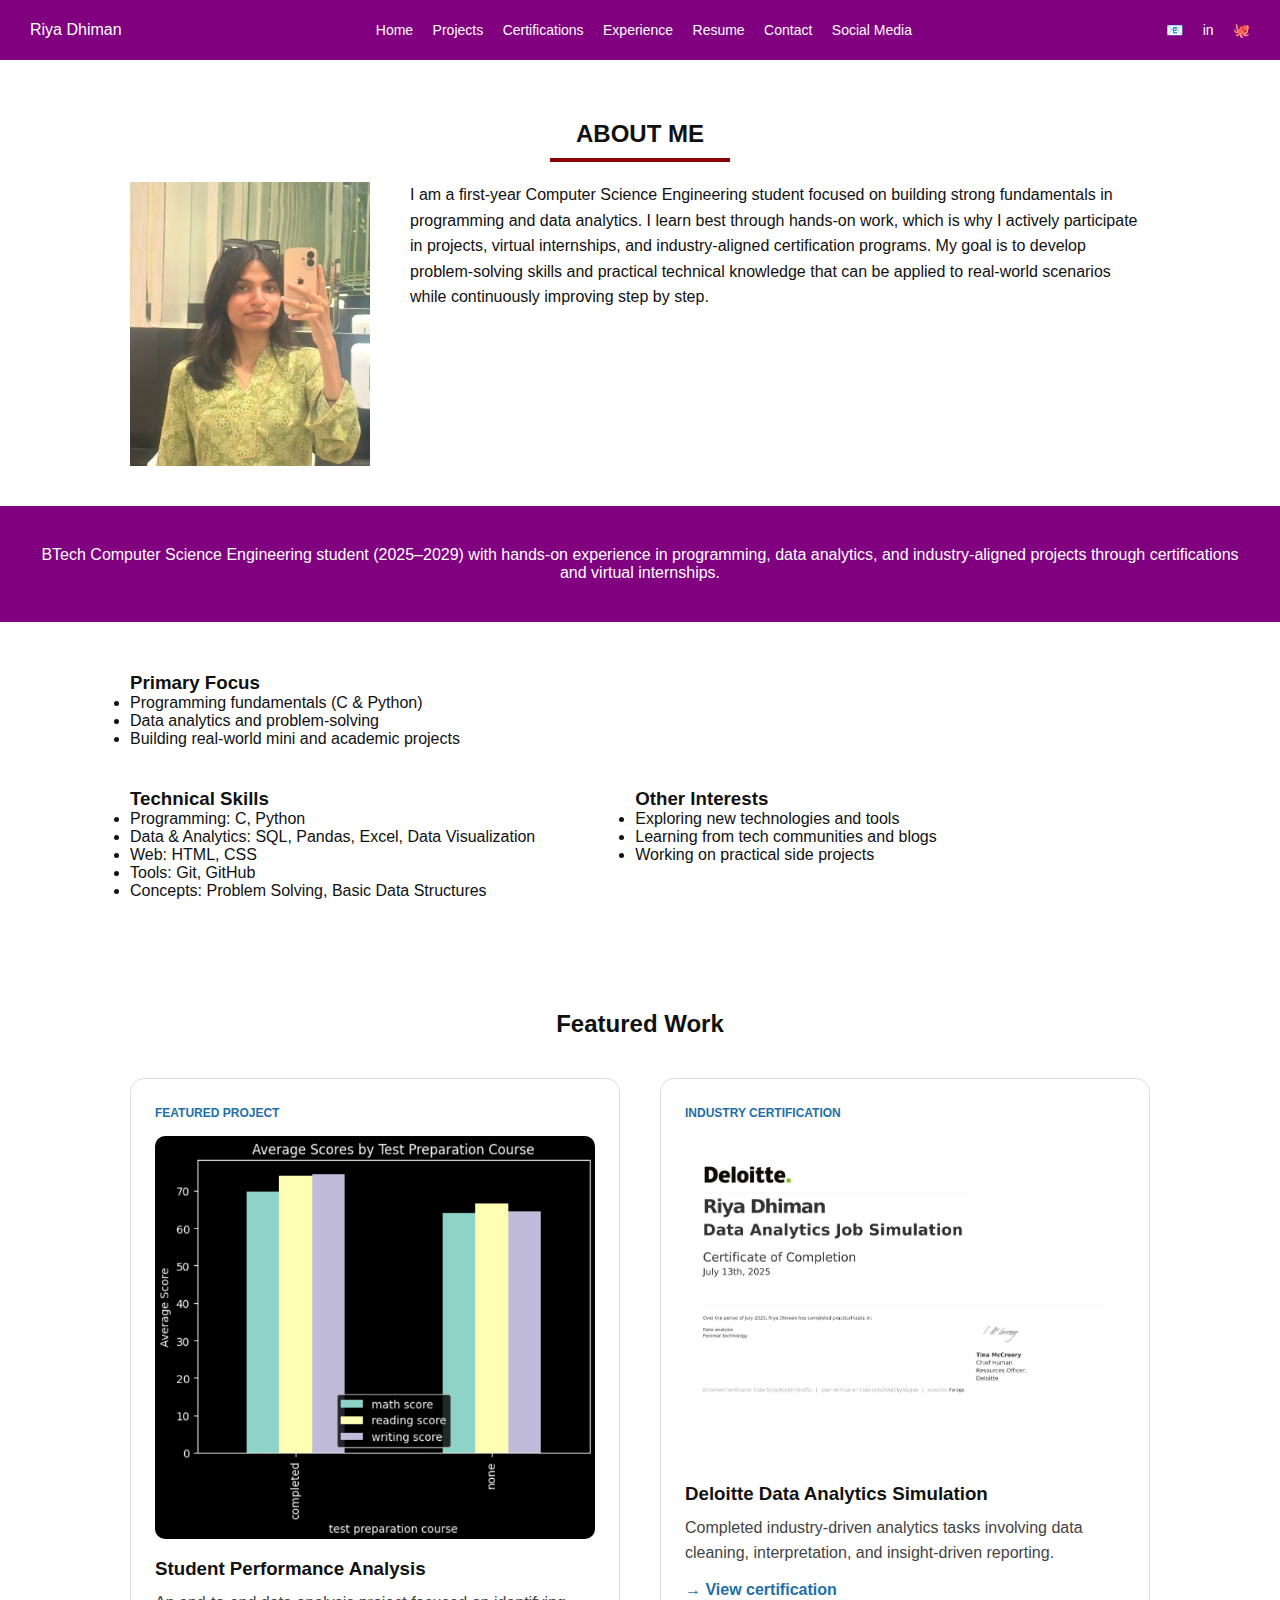
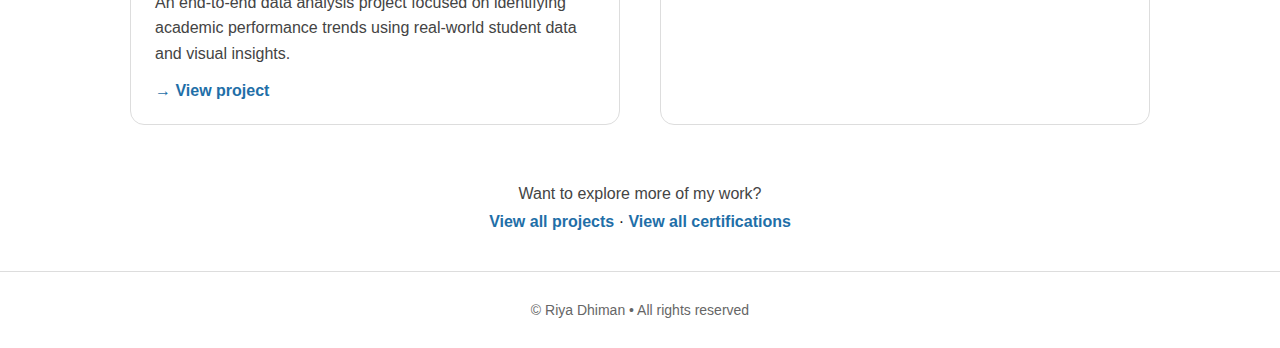
<file: index.html>
<!DOCTYPE html>
<html lang="en">
<head>
  <meta charset="UTF-8">
  <title>Riya Dhiman | Portfolio</title>
  <link rel="stylesheet" href="style.css">
</head>
<body>

<!-- HEADER -->
<header class="top-bar">
  <div class="name">Riya Dhiman</div>

  <nav class="nav-links">
    <a href="index.html">Home</a>
    <a href="projects.html">Projects</a>
    <a href="certifications.html">Certifications</a>
    <a href="experience.html">Experience</a>
    <a href="resume.html">Resume</a>
    <a href="contact.html">Contact</a>
    <a href="social.html">Social Media</a>
  </nav>

  <div class="icons">
    <a href="https://mail.google.com/mail/?view=cm&to=riyasdhiman25@gmail.com" target="_blank">📧</a>

    <a href="https://www.linkedin.com/in/riya-dhiman01?utm_source=share&utm_campaign=share_via&utm_content=profile&utm_medium=ios_app" target="_blank">in</a>
    <a href="https://github.com/Riya0425" target="_blank">🐙</a>
  </div>
</header>

<!-- MAIN CONTENT -->
<main style="padding-top:90px;">

  <!-- ABOUT ME -->
  <section class="about-section">
    <h2>ABOUT ME</h2>
    <div class="line"></div>

    <div class="about-content">
      <img src="images/WhatsApp Image 2026-01-28 at 8.39.00 PM.jpeg" alt="Profile Photo">

      <div class="about-text">
        <p>
          I am a first-year Computer Science Engineering student focused on building strong fundamentals in programming and data analytics. I learn best through hands-on work, which is why I actively participate in projects, virtual internships, and industry-aligned certification programs. My goal is to develop problem-solving skills and practical technical knowledge that can be applied to real-world scenarios while continuously improving step by step.
        </p>

      </div>
    </div>
  </section>

  <!-- BLUE BOX -->
  <section class="blue-box">
    <p>
      BTech Computer Science Engineering student (2025–2029) with hands-on experience in programming, data analytics, and industry-aligned projects through certifications and virtual internships.
    </p>
  </section>

  <!-- INTERESTS / SKILLS -->
  <section class="interest-section">

    <div class="interest-full">
      <h3>Primary Focus</h3>
      <ul>
        <li>Programming fundamentals (C & Python)</li>
        <li>Data analytics and problem-solving</li>
        <li>Building real-world mini and academic projects</li>
      </ul>
    </div>

    <div class="interest-two">
      <div class="interest-column">
        <h3>Technical Skills</h3>
        <ul>
          <li>Programming: C, Python</li>
          <li>Data & Analytics: SQL, Pandas, Excel, Data Visualization</li>
          <li>Web: HTML, CSS</li>
          <li>Tools: Git, GitHub</li>
          <li>Concepts: Problem Solving, Basic Data Structures</li>
        </ul>
      </div>

      <div class="interest-column">
        <h3>Other Interests</h3>
        <ul>
          <li>Exploring new technologies and tools</li>
          <li>Learning from tech communities and blogs</li>
          <li>Working on practical side projects</li>
        </ul>
      </div>
    </div>

  </section>

<!-- ===== FEATURED SECTION ===== -->
<section class="featured-section">

  <h2>Featured Work</h2>

  <div class="featured-grid">

    <!-- FEATURED PROJECT -->
    <div class="featured-card">
      <span class="featured-tag">Featured Project</span>

      <img src="images/Screenshot 2026-02-02 221117.png" alt="Project Chart">


      <h3>Student Performance Analysis</h3>

      <p>
        An end-to-end data analysis project focused on identifying academic
        performance trends using real-world student data and visual insights.
      </p>

      <a href="projects.html">→ View project</a>
    </div>

    <!-- FEATURED CERTIFICATION -->
    <div class="featured-card">
      <span class="featured-tag">Industry Certification</span>

      <img src="images/WhatsApp Image 2026-02-01 at 9.01.13 PM.jpeg" alt="Deloitte Certificate">

      <h3>Deloitte Data Analytics Simulation</h3>

      <p>
        Completed industry-driven analytics tasks involving data cleaning,
        interpretation, and insight-driven reporting.
      </p>

      <a href="certifications.html">→ View certification</a>
    </div>

  </div>

</section>

<!-- ===== SUBTLE CTA ===== -->
<section class="home-cta">
  <p>Want to explore more of my work?</p>
  <a href="projects.html">View all projects</a> ·
  <a href="certifications.html">View all certifications</a>
</section>


</main>

<!-- FOOTER -->
<footer class="footer">
  © Riya Dhiman • All rights reserved
</footer>

</body>
</html>
</file>
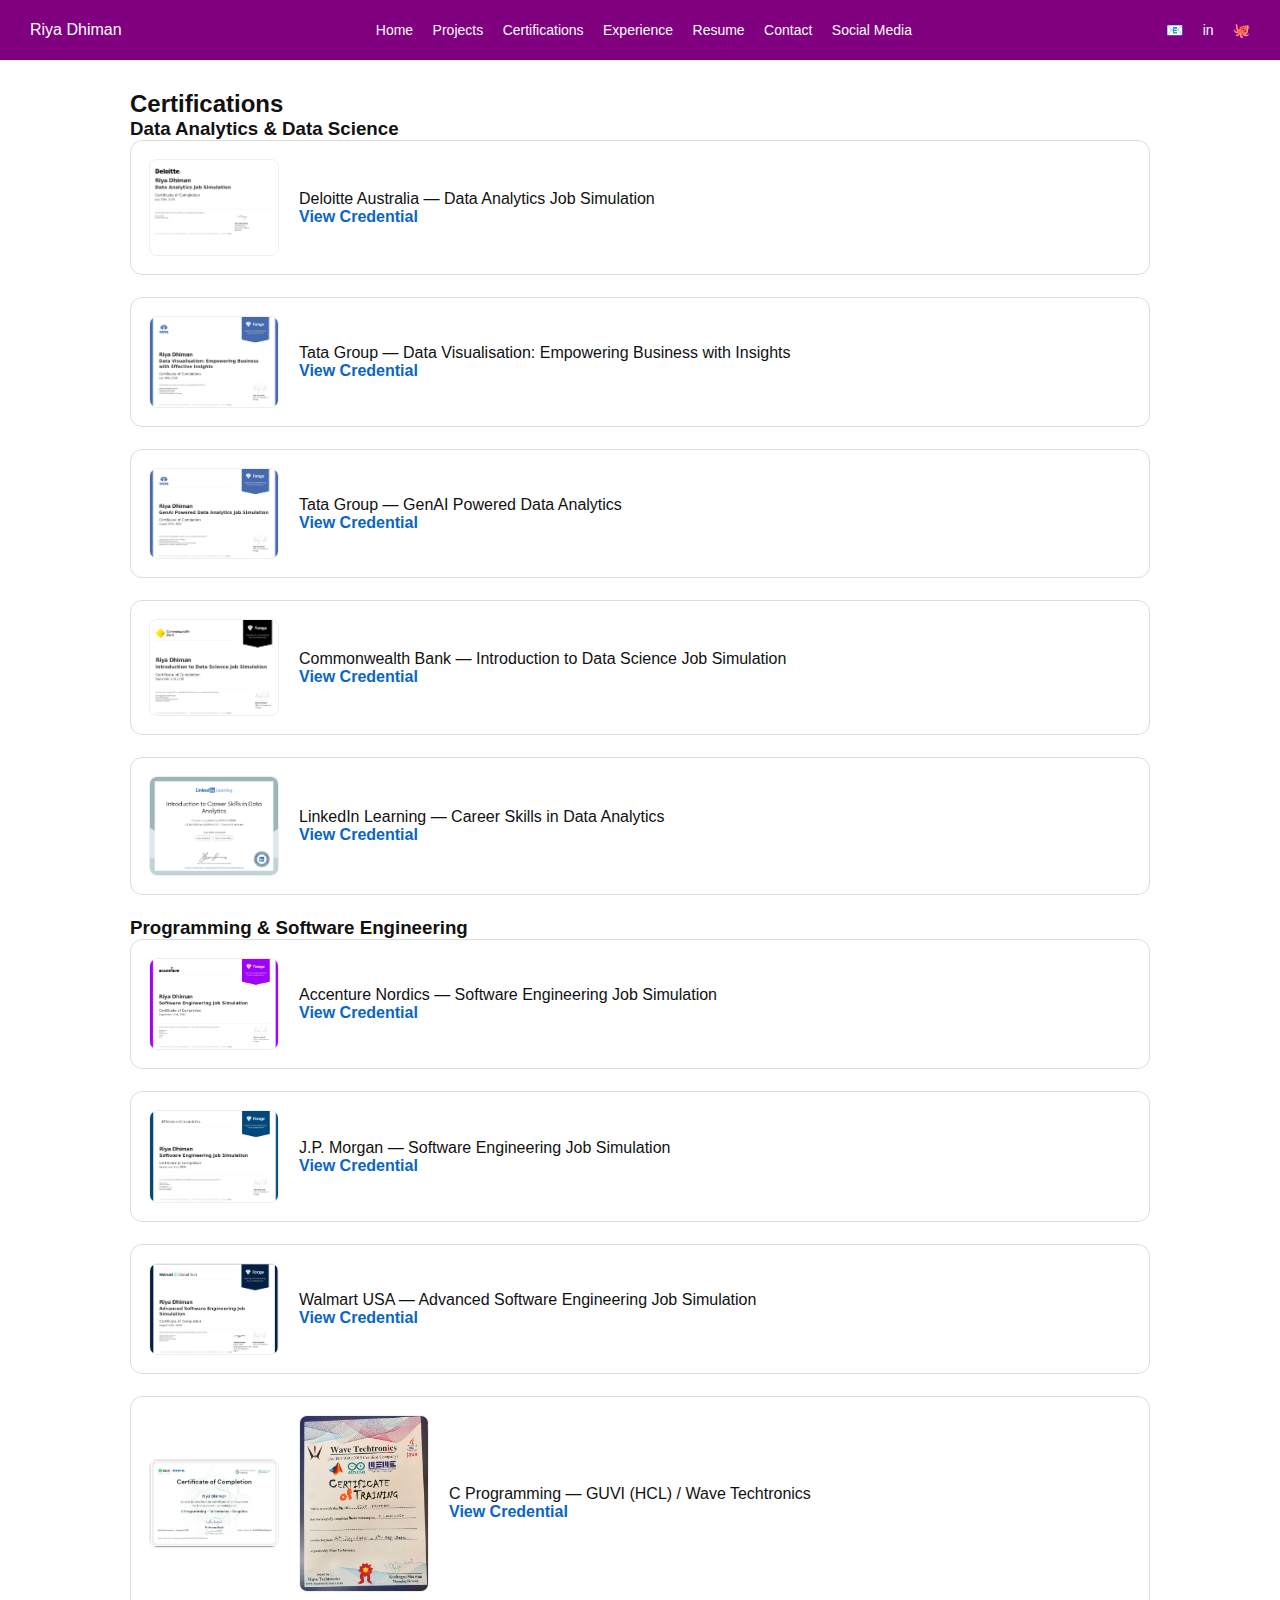
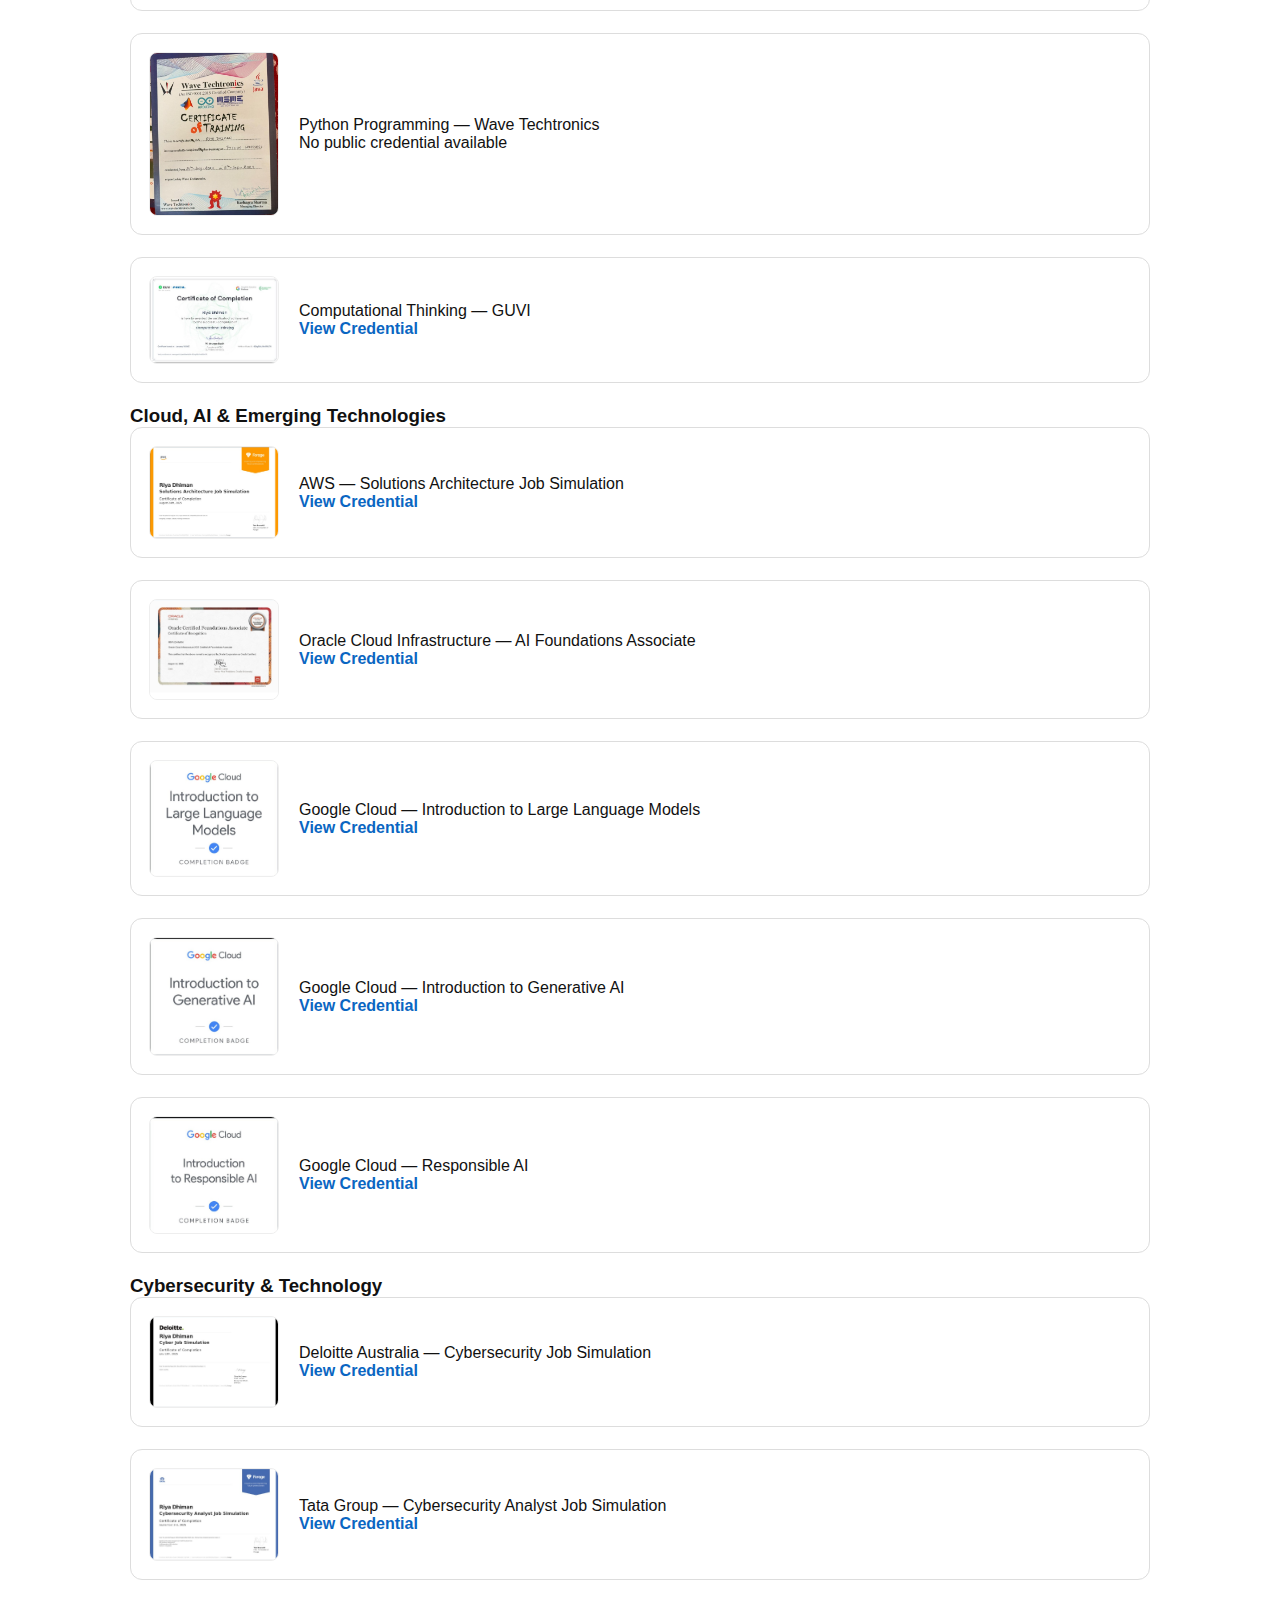
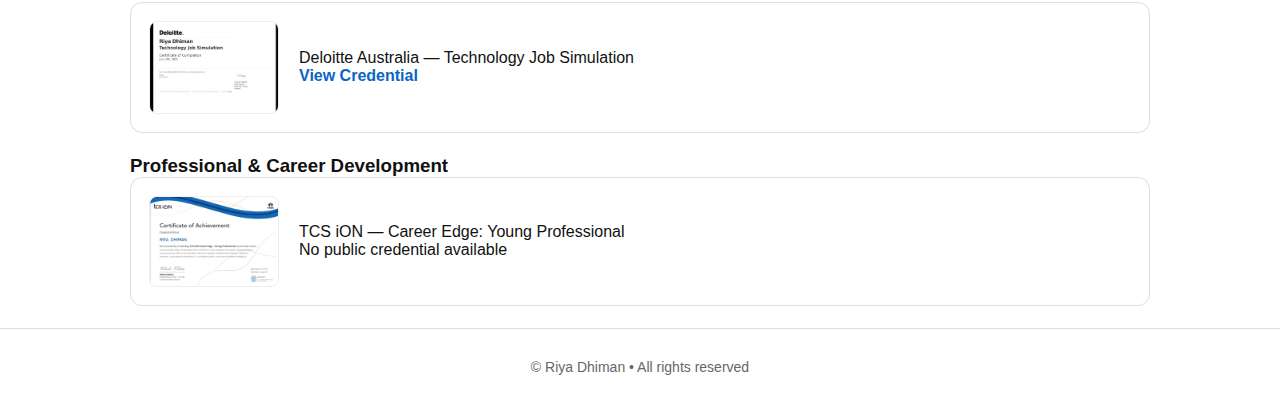
<file: certifications.html>
<!DOCTYPE html>
<html lang="en">
<head>
  <meta charset="UTF-8">
  <title>Page | Riya Dhiman </title>
  <link rel="stylesheet" href="style.css">
</head>
<body>

<header class="top-bar">
  <div class="name">Riya Dhiman</div>

  <nav class="nav-links">
    <a href="index.html">Home</a>
    <a href="projects.html">Projects</a>
    <a href="certifications.html">Certifications</a>
    <a href="experience.html">Experience</a>
    <a href="resume.html">Resume</a>
    <a href="contact.html">Contact</a>
    <a href="social.html">Social Media</a>
  </nav>

  <div class="icons">
    <a href="mailto:youremail@gmail.com">📧</a>
    <a href="https://www.linkedin.com/in/yourid" target="_blank">in</a>
    <a href="https://github.com/yourid" target="_blank">🐙</a>
  </div>
</header>

<main style="padding-top:90px; max-width:1100px; margin:auto; padding-left:40px; padding-right:40px;">
  <h2>Certifications</h2>

<h3>Data Analytics & Data Science</h3>

<div class="cert-card">
  <img src="images/WhatsApp Image 2026-02-01 at 9.01.13 PM.jpeg" alt="Deloitte Data Analytics">
  <div>
    <p>Deloitte Australia — Data Analytics Job Simulation</p>
    <a href="https://forage-uploads-prod.s3.amazonaws.com/completion-certificates/9PBTqmSxAf6zZTseP/io9DzWKe3PTsiS6GG_9PBTqmSxAf6zZTseP_ig4v2KApGbySQaJee_1752410787142_completion_certificate.pdf" target="_blank">
      View Credential
    </a>
  </div>
</div>

<div class="cert-card">
  <img src="images/WhatsApp Image 2026-02-01 at 9.07.56 PM.jpeg" alt="Tata Data Visualisation">
  <div>
    <p>Tata Group — Data Visualisation: Empowering Business with Insights</p>
    <a href="https://forage-uploads-prod.s3.amazonaws.com/completion-certificates/ifobHAoMjQs9s6bKS/MyXvBcppsW2FkNYCX_ifobHAoMjQs9s6bKS_ig4v2KApGbySQaJee_1752922873009_completion_certificate.pdf" target="_blank">
      View Credential
    </a>
  </div>
</div>

<div class="cert-card">
  <img src="images/WhatsApp Image 2026-02-01 at 9.07.56 PM (1).jpeg" alt="Tata GenAI Analytics">
  <div>
    <p>Tata Group — GenAI Powered Data Analytics</p>
    <a href="https://forage-uploads-prod.s3.amazonaws.com/completion-certificates/ifobHAoMjQs9s6bKS/gMTdCXwDdLYoXZ3wG_ifobHAoMjQs9s6bKS_ig4v2KApGbySQaJee_1756050834622_completion_certificate.pdf" target="_blank">
      View Credential
    </a>
  </div>
</div>

<div class="cert-card">
  <img src="images/WhatsApp Image 2026-02-01 at 9.07.57 PM.jpeg" alt="Commonwealth Data Science">
  <div>
    <p>Commonwealth Bank — Introduction to Data Science Job Simulation</p>
    <a href="https://forage-uploads-prod.s3.amazonaws.com/completion-certificates/2sNmYuurxgpFYawco/smwfytX3mcLboA9bf_2sNmYuurxgpFYawco_ig4v2KApGbySQaJee_1756832876551_completion_certificate.pdf" target="_blank">
      View Credential
    </a>
  </div>
</div>

<div class="cert-card">
  <img src="images/WhatsApp Image 2026-02-01 at 9.07.57 PM (1).jpeg" alt="LinkedIn Data Analytics">
  <div>
    <p>LinkedIn Learning — Career Skills in Data Analytics</p>
    <a href="https://media.licdn.com/dms/image/v2/D5622AQH_vNa2sIETug/feedshare-shrink_800/B56ZgeZXKQG4Ag-/0/1752856621960?e=1771459200&v=beta&t=FfBvnz5Gm3bw0F1KFCtgDt2zCsmyr2g_wXPVPh04Fv8" target="_blank">
      View Credential
    </a>
  </div>
</div>


<h3>Programming & Software Engineering</h3>

<div class="cert-card">
  <img src="images/WhatsApp Image 2026-02-01 at 9.15.28 PM.jpeg" alt="Accenture Software Engineering">
  <div>
    <p>Accenture Nordics — Software Engineering Job Simulation</p>
    <a href="https://forage-uploads-prod.s3.amazonaws.com/completion-certificates/xhih9yFWsf6AYfngd/HNpZwZcuYwona2d8Y_xhih9yFWsf6AYfngd_ig4v2KApGbySQaJee_1756832068982_completion_certificate.pdf" target="_blank">
      View Credential
    </a>
  </div>
</div>

<div class="cert-card">
  <img src="images/WhatsApp Image 2026-02-01 at 9.15.56 PM.jpeg" alt="JPMorgan Software Engineering">
  <div>
    <p>J.P. Morgan — Software Engineering Job Simulation</p>
    <a href="https://forage-uploads-prod.s3.amazonaws.com/completion-certificates/Sj7temL583QAYpHXD/E6McHJDKsQYh79moz_Sj7temL583QAYpHXD_ig4v2KApGbySQaJee_1756830575574_completion_certificate.pdf" target="_blank">
      View Credential
    </a>
  </div>
</div>

<div class="cert-card">
  <img src="images/WhatsApp Image 2026-02-01 at 9.16.25 PM.jpeg" alt="Walmart Software Engineering">
  <div>
    <p>Walmart USA — Advanced Software Engineering Job Simulation</p>
    <a href="https://forage-uploads-prod.s3.amazonaws.com/completion-certificates/prBZoAihniNijyD6d/oX6f9BbCL9kJDJzfg_prBZoAihniNijyD6d_ig4v2KApGbySQaJee_1756047339942_completion_certificate.pdf" target="_blank">
      View Credential
    </a>
  </div>
</div>

<div class="cert-card">
  <img src="images/WhatsApp Image 2026-02-01 at 9.19.51 PM.jpeg" alt="C Programming Certificate">
  <img src="images/WhatsApp Image 2026-02-01 at 9.17.32 PM.jpeg" alt="C Programming Certificate">
  <div>
    <p>C Programming — GUVI (HCL) / Wave Techtronics</p>
    <a href="https://www.guvi.in/certificate?id=81h7505714y6b56gm3" target="_blank">
      View Credential
    </a>

  </div>
</div>

<div class="cert-card">
  <img src="images/WhatsApp Image 2026-02-01 at 9.18.25 PM.jpeg" alt="Python Programming Certificate">
  <div>
    <p>Python Programming — Wave Techtronics</p>
    <p>No public credential available</p>
  </div>
</div>

<div class="cert-card">
  <img src="images/WhatsApp Image 2026-02-01 at 9.20.09 PM.jpeg" alt="Computational Thinking Certificate">
  <div>
    <p>Computational Thinking — GUVI</p>
    <a href="https://www.guvi.in/certificate?id=092q66SIJ5w3f10C76" target="_blank">
      View Credential
    </a>
  </div>
</div>

<h3>Cloud, AI & Emerging Technologies</h3>

<div class="cert-card">
  <img src="images/WhatsApp Image 2026-02-01 at 9.35.49 PM.jpeg" alt="AWS Solutions Architecture">
  <div>
    <p>AWS — Solutions Architecture Job Simulation</p>
    <a href="https://forage-uploads-prod.s3.amazonaws.com/completion-certificates/pmnMSL4QiQ9JCgE3W/kkE9HyeNcw6rwCRGw_pmnMSL4QiQ9JCgE3W_ig4v2KApGbySQaJee_1756043027706_completion_certificate.pdf" target="_blank">
      View Credential
    </a>
  </div>
</div>

<div class="cert-card">
  <img src="images/WhatsApp Image 2026-02-01 at 9.36.40 PM.jpeg" alt="Oracle AI Foundations">
  <div>
    <p>Oracle Cloud Infrastructure — AI Foundations Associate</p>
    <a href="https://catalog-education.oracle.com/ords/certview/sharebadge?id=5DB38CE27ABA5F1E721A0E5FCC12E2472AA876C27A3DBA8F5D6527250F86A935"
       target="_blank">
      View Credential
    </a>
  </div>
</div>

<div class="cert-card">
  <img src="images/WhatsApp Image 2026-02-01 at 9.37.24 PM.jpeg" alt="Google Large Language Models">
  <div>
    <p>Google Cloud — Introduction to Large Language Models</p>
    <a href="https://www.skills.google/public_profiles/f8f9cfb2-52d0-462c-9bfe-86493d465410/badges/16966082"
       target="_blank">
      View Credential
    </a>
  </div>
</div>

<div class="cert-card">
  <img src="images/WhatsApp Image 2026-02-01 at 9.37.49 PM.jpeg" alt="Google Generative AI">
  <div>
    <p>Google Cloud — Introduction to Generative AI</p>
    <a href="https://www.skills.google/public_profiles/f8f9cfb2-52d0-462c-9bfe-86493d465410/badges/16965489"
       target="_blank">
      View Credential
    </a>
  </div>
</div>

<div class="cert-card">
  <img src="images/WhatsApp Image 2026-02-01 at 9.38.17 PM.jpeg" alt="Google Responsible AI">
  <div>
    <p>Google Cloud — Responsible AI</p>
    <a href="https://www.skills.google/public_profiles/f8f9cfb2-52d0-462c-9bfe-86493d465410/badges/16966362"
       target="_blank">
      View Credential
    </a>
  </div>
</div>


<h3>Cybersecurity & Technology</h3>

<div class="cert-card">
  <img src="images/WhatsApp Image 2026-02-01 at 9.39.12 PM.jpeg" alt="Deloitte Cybersecurity">
  <div>
    <p>Deloitte Australia — Cybersecurity Job Simulation</p>
    <a href="https://forage-uploads-prod.s3.amazonaws.com/completion-certificates/9PBTqmSxAf6zZTseP/io9DzWKe3PTsiS6GG_9PBTqmSxAf6zZTseP_ig4v2KApGbySQaJee_1752410787142_completion_certificate.pdf"
       target="_blank">
      View Credential
    </a>
  </div>
</div>

<div class="cert-card">
  <img src="images/WhatsApp Image 2026-02-01 at 9.39.55 PM.jpeg" alt="Tata Cybersecurity Analyst">
  <div>
    <p>Tata Group — Cybersecurity Analyst Job Simulation</p>
    <a href="https://forage-uploads-prod.s3.amazonaws.com/completion-certificates/ifobHAoMjQs9s6bKS/gmf3ypEXBj2wvfQWC_ifobHAoMjQs9s6bKS_ig4v2KApGbySQaJee_1756831080830_completion_certificate.pdf"
       target="_blank">
      View Credential
    </a>
  </div>
</div>

<div class="cert-card">
  <img src="images/WhatsApp Image 2026-02-01 at 9.40.31 PM.jpeg" alt="Deloitte Technology">
  <div>
    <p>Deloitte Australia — Technology Job Simulation</p>
    <a href="https://forage-uploads-prod.s3.amazonaws.com/completion-certificates/9PBTqmSxAf6zZTseP/udmxiyHeqYQLkTPvf_9PBTqmSxAf6zZTseP_ig4v2KApGbySQaJee_1752422749042_completion_certificate.pdf"
       target="_blank">
      View Credential
    </a>
  </div>
</div>

<h3>Professional & Career Development</h3>

<div class="cert-card">
  <img src="images/WhatsApp Image 2026-02-01 at 9.41.32 PM.jpeg" alt="TCS iON Career Edge">
  <div>
    <p>TCS iON — Career Edge: Young Professional</p>
    <p>No public credential available</p>
  </div>
</div>


  
</main>

<footer class="footer">
  © Riya Dhiman • All rights reserved
</footer>

</body>
</html>
</file>
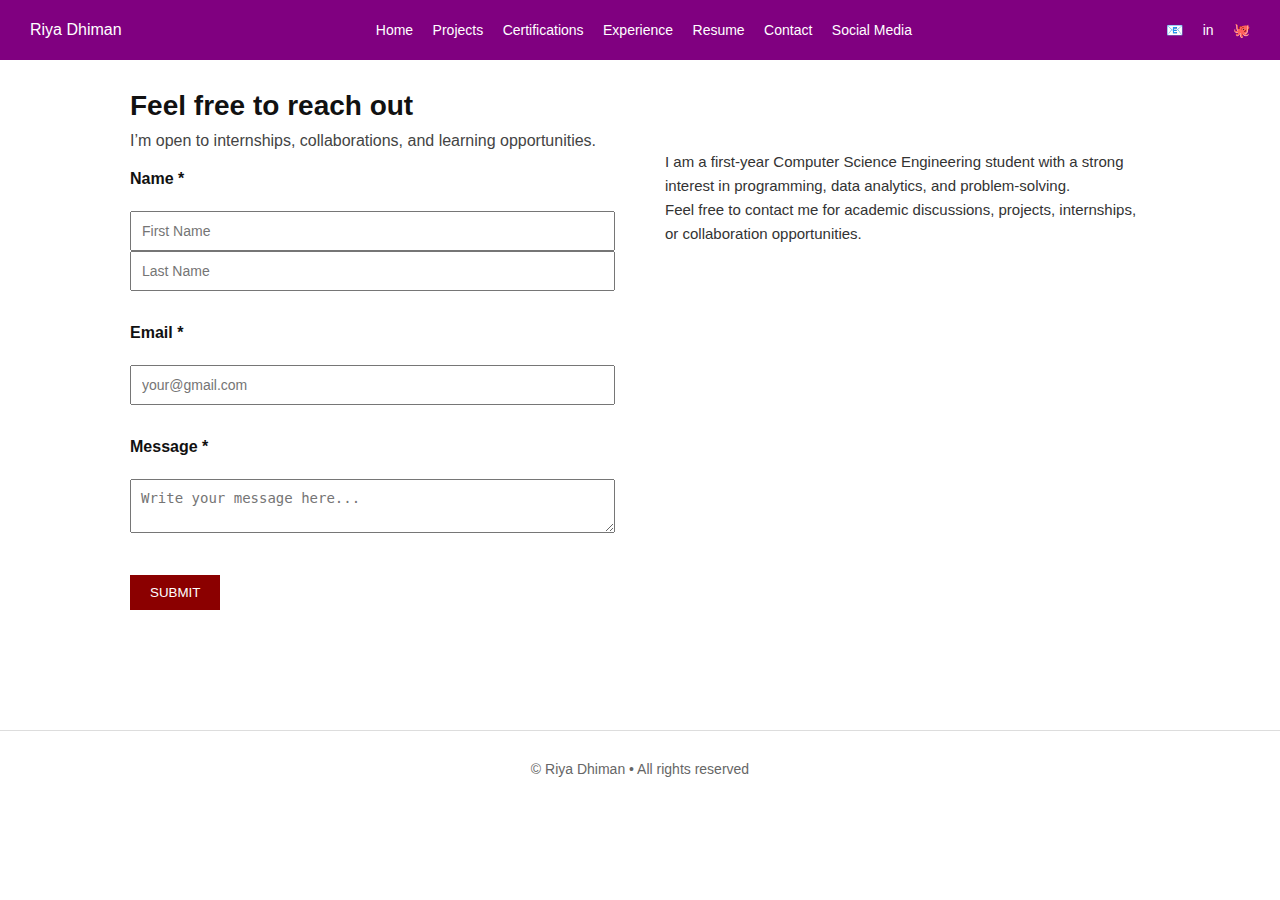
<file: contact.html>
<!DOCTYPE html>
<html lang="en">
<head>
  <meta charset="UTF-8">
  <title>Contact | Riya Dhiman</title>
  <link rel="stylesheet" href="style.css">
</head>
<body>

<header class="top-bar">
  <div class="name">Riya Dhiman</div>

  <nav class="nav-links">
    <a href="index.html">Home</a>
    <a href="projects.html">Projects</a>
    <a href="certifications.html">Certifications</a>
    <a href="experience.html">Experience</a>
    <a href="resume.html">Resume</a>
    <a href="contact.html" class="active">Contact</a>
    <a href="social.html">Social Media</a>

  </nav>
<div class="icons">
    <a href="https://mail.google.com/mail/?view=cm&to=riyasdhiman25@gmail.com" target="_blank">📧</a>

<a href="https://www.linkedin.com/in/riya-dhiman01?utm_source=share&utm_campaign=share_via&utm_content=profile&utm_medium=ios_app" target="_blank">in</a>
    <a href="https://github.com/Riya0425" target="_blank">🐙</a>
  </div>

</header>


<section class="page active">
  <div class="contact-container">

    <!-- LEFT : FORM -->
    <div class="contact-form">
      <h2>Feel free to reach out</h2>
      <p>I’m open to internships, collaborations, and learning opportunities.</p>

      <form action="https://formspree.io/f/xojlkodk" method="POST">

  <label>Name *</label><br>
  <input type="text" name="first-name" placeholder="First Name" required>
  <input type="text" name="last-name" placeholder="Last Name" required><br><br>

  <label>Email *</label><br>
  <input type="email" name="email" placeholder="your@gmail.com" required><br><br>

  <label>Message *</label><br>
  <textarea name="message" placeholder="Write your message here..." required></textarea><br><br>

  <button type="submit">SUBMIT</button>
</form>

    </div>

    <!-- RIGHT : TEXT -->
    <div class="contact-text">
      <p>
        I am a first-year Computer Science Engineering student with a strong
        interest in programming, data analytics, and problem-solving.
      </p>
      <p>
        Feel free to contact me for academic discussions, projects,
        internships, or collaboration opportunities.
      </p>
    </div>

  </div>
</section>

<footer class="footer">
  © Riya Dhiman • All rights reserved
</footer>

</body>
</html>
</file>
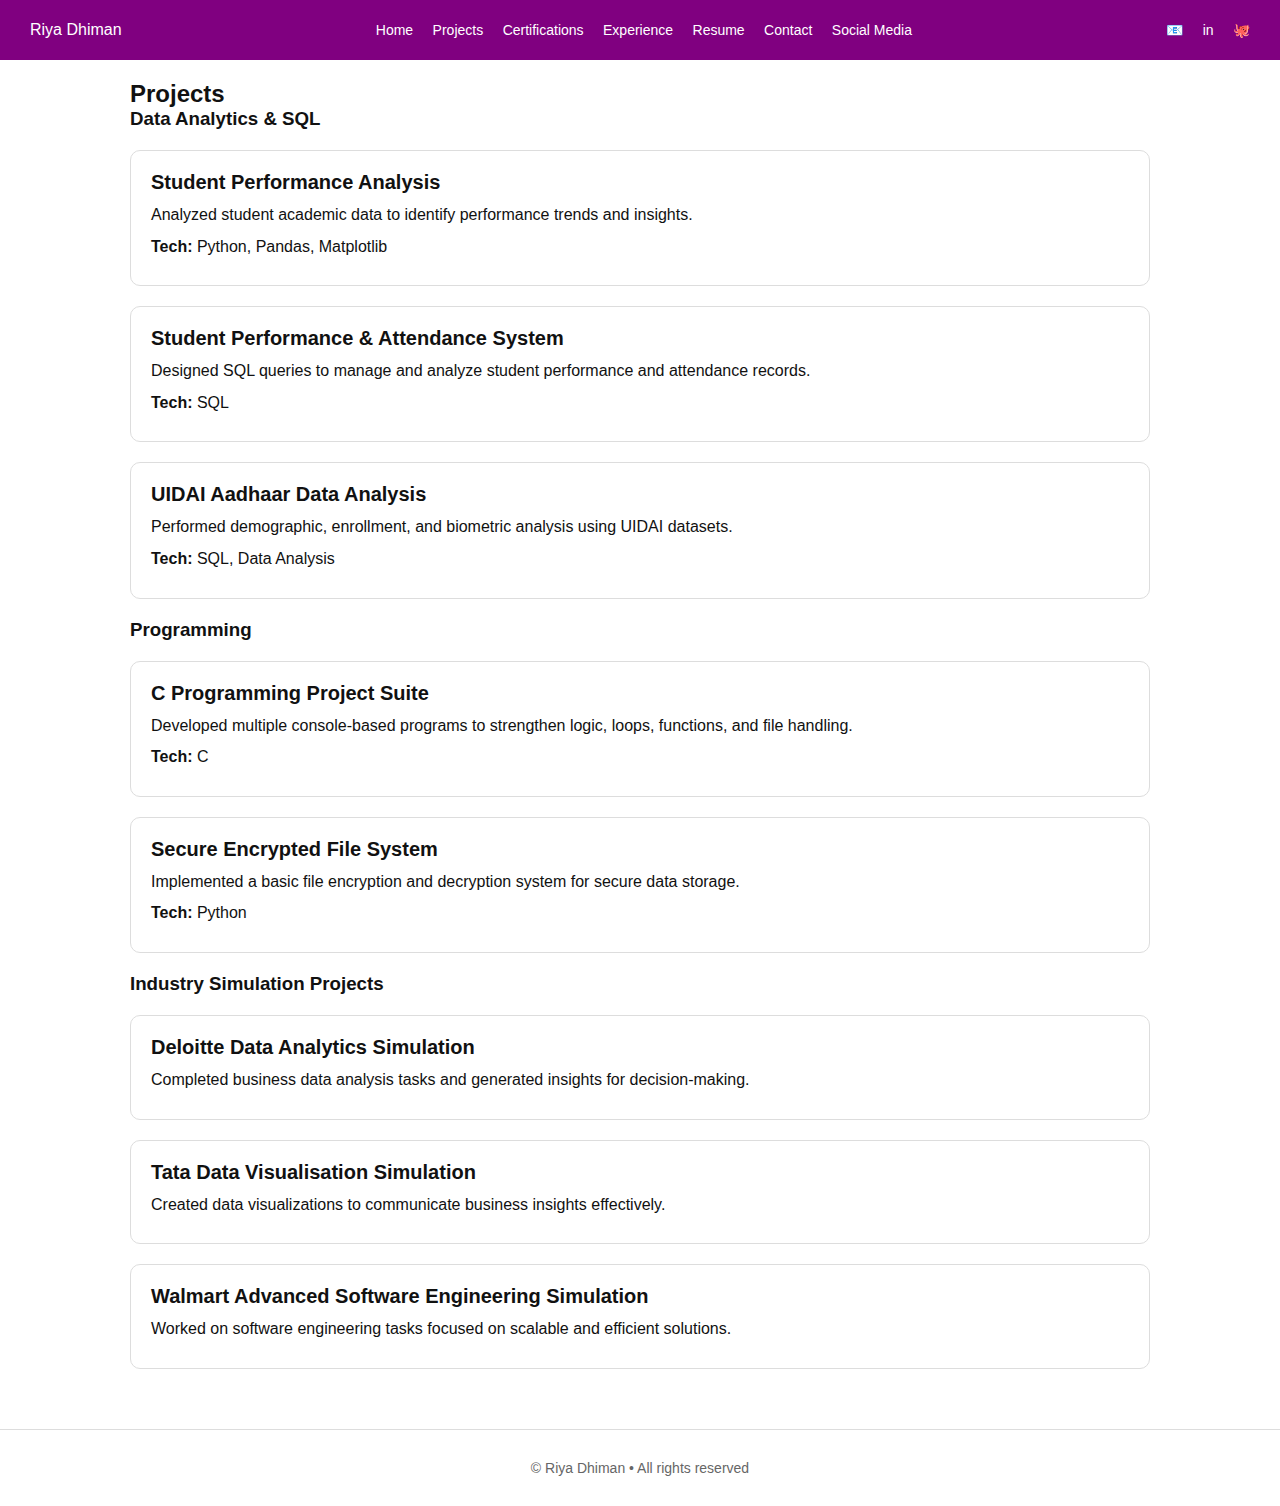
<file: projects.html>
<!DOCTYPE html>
<html lang="en">
<head>
  <meta charset="UTF-8">
  <title>Projects | Riya Dhiman</title>
  <link rel="stylesheet" href="style.css">
</head>
<body>

<header class="top-bar">
  <div class="name">Riya Dhiman</div>

  <nav class="nav-links">
    <a href="index.html">Home</a>
    <a href="projects.html">Projects</a>
    <a href="certifications.html">Certifications</a>
    <a href="experience.html">Experience</a>
    <a href="resume.html">Resume</a>
    <a href="contact.html">Contact</a>
    <a href="social.html">Social Media</a>
  </nav>

  <div class="icons">
    <a href="https://mail.google.com/mail/?view=cm&to=riyasdhiman25@gmail.com" target="_blank">📧</a>
    <a href="https://www.linkedin.com/in/riya-dhiman01" target="_blank">in</a>
    <a href="https://github.com/Riya0425" target="_blank">🐙</a>
  </div>
</header>

<main style="padding-top:80px; max-width:1100px; margin:auto; padding-left:40px; padding-right:40px; padding-bottom:40px;">


  <h2>Projects</h2>

  <!-- DATA ANALYTICS & SQL -->
  <h3>Data Analytics & SQL</h3>

 <a href="https://github.com/Riya0425/student-performance-analysis"
   target="_blank"
   class="project-card">

  <h4>Student Performance Analysis</h4>
  <p>Analyzed student academic data to identify performance trends and insights.</p>
  <p><b>Tech:</b> Python, Pandas, Matplotlib</p>

</a>


  <a href="https://github.com/Riya0425/student-performance-sql-analysis"
     target="_blank"
     class="project-card">
    <h4>Student Performance & Attendance System</h4>
    <p>Designed SQL queries to manage and analyze student performance and attendance records.</p>
    <p><b>Tech:</b> SQL</p>
  </a>

  <a href="https://github.com/Riya0425/uidai-data-analysis/tree/main"
     target="_blank"
     class="project-card">
    <h4>UIDAI Aadhaar Data Analysis</h4>
    <p>Performed demographic, enrollment, and biometric analysis using UIDAI datasets.</p>
    <p><b>Tech:</b> SQL, Data Analysis</p>
  </a>

  <!-- PROGRAMMING -->
  <h3>Programming</h3>

  <a href="https://github.com/Riya0425/c-programming-project-suite/tree/main"
     target="_blank"
     class="project-card">
    <h4>C Programming Project Suite</h4>
    <p>Developed multiple console-based programs to strengthen logic, loops, functions, and file handling.</p>
    <p><b>Tech:</b> C</p>
  </a>

  <a href="https://github.com/Riya0425/secure-encrypted-file-system/tree/main"
     target="_blank"
     class="project-card">
    <h4>Secure Encrypted File System</h4>
    <p>Implemented a basic file encryption and decryption system for secure data storage.</p>
    <p><b>Tech:</b> Python</p>
  </a>

  <!-- INDUSTRY SIMULATIONS -->
  <h3>Industry Simulation Projects</h3>

  <a href="https://github.com/Riya0425/deloitte-sales-dashboard-tableau"
     target="_blank"
     class="project-card">
    <h4>Deloitte Data Analytics Simulation</h4>
    <p>Completed business data analysis tasks and generated insights for decision-making.</p>
  </a>

  <a href="https://github.com/Riya0425/tata-genai-powered-data-analytics/tree/main"
     target="_blank"
     class="project-card">
    <h4>Tata Data Visualisation Simulation</h4>
    <p>Created data visualizations to communicate business insights effectively.</p>
  </a>

  <a href="https://github.com/Riya0425/walmart-forage-project/tree/main"
     target="_blank"
     class="project-card">
    <h4>Walmart Advanced Software Engineering Simulation</h4>
    <p>Worked on software engineering tasks focused on scalable and efficient solutions.</p>
  </a>

</main>

<footer class="footer">
  © Riya Dhiman • All rights reserved
</footer>

</body>
</html>
</file>
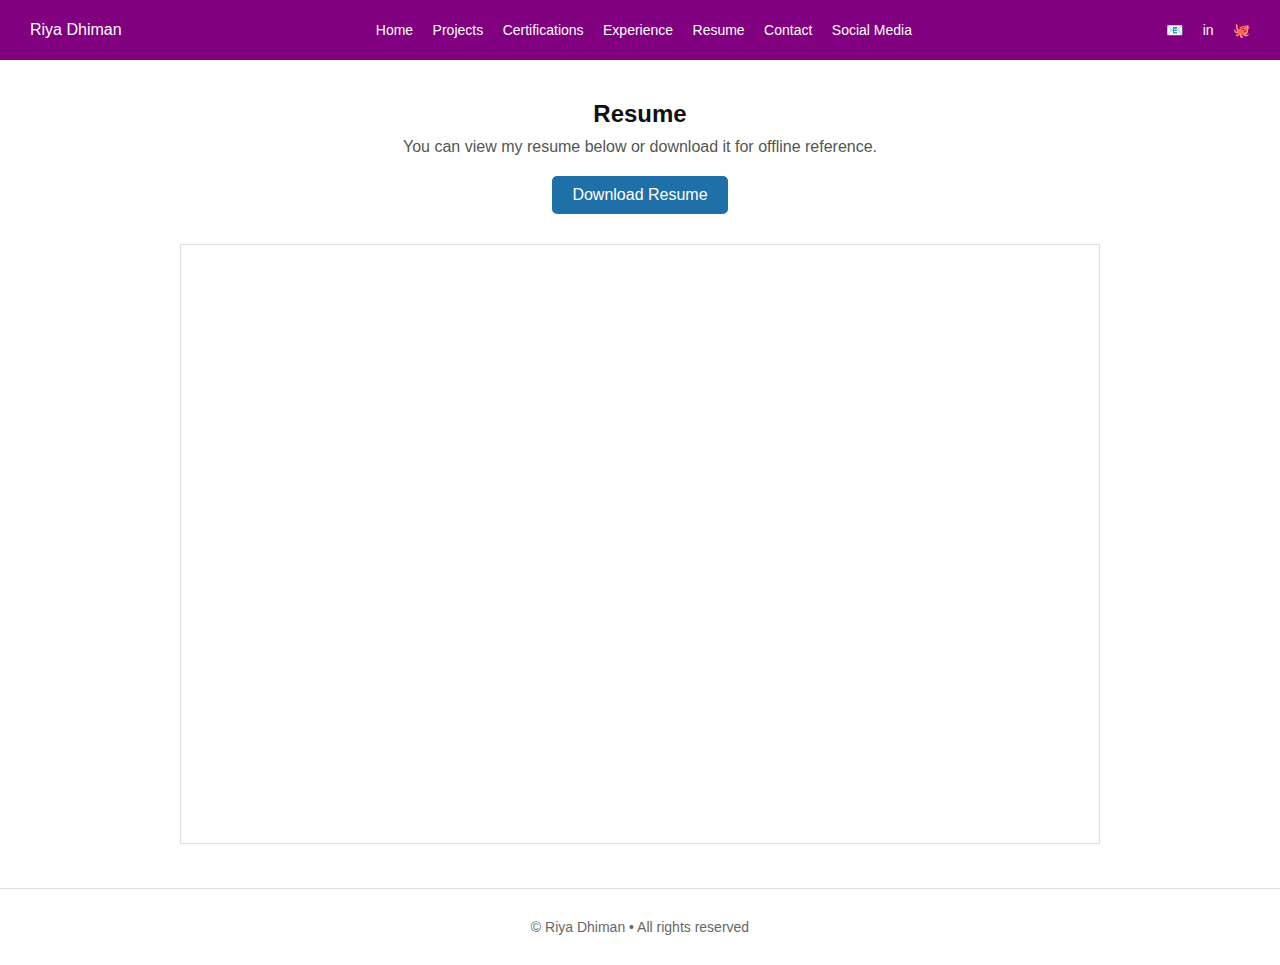
<file: resume.html>
<!DOCTYPE html>
<html lang="en">
<head>
  <meta charset="UTF-8">
  <title>Resume | Riya Dhiman</title>
  <link rel="stylesheet" href="style.css">
</head>
<body>

<header class="top-bar">
  <div class="name">Riya Dhiman</div>

  <nav class="nav-links">
    <a href="index.html">Home</a>
    <a href="projects.html">Projects</a>
    <a href="certifications.html">Certifications</a>
    <a href="experience.html">Experience</a>
    <a href="resume.html">Resume</a>
    <a href="contact.html">Contact</a>
    <a href="social.html">Social Media</a>
  </nav>

  <div class="icons">
    <a href="mailto:riyasdhiman25@gmail.com">📧</a>
    <a href="https://www.linkedin.com/in/riya-dhiman01" target="_blank">in</a>
    <a href="https://github.com/Riya0425" target="_blank">🐙</a>
  </div>
</header>

<main class="resume-container">

  <h2>Resume</h2>
  <p class="resume-sub">
    You can view my resume below or download it for offline reference.
  </p>

  <!-- DOWNLOAD BUTTON -->
  <a href="C:\Users\DEll\OneDrive\Desktop\Portfolio\resume\Riya Dhiman Resume (1).pdf" download class="resume-btn">
    Download Resume
  </a>

  <!-- PDF PREVIEW -->
  <div class="resume-viewer">
    <iframe src="C:\Users\DEll\OneDrive\Desktop\Portfolio\resume\Riya Dhiman Resume (1).pdf"></iframe>
  </div>

</main>

<footer class="footer">
  © Riya Dhiman • All rights reserved
</footer>

</body>
</html>
</file>
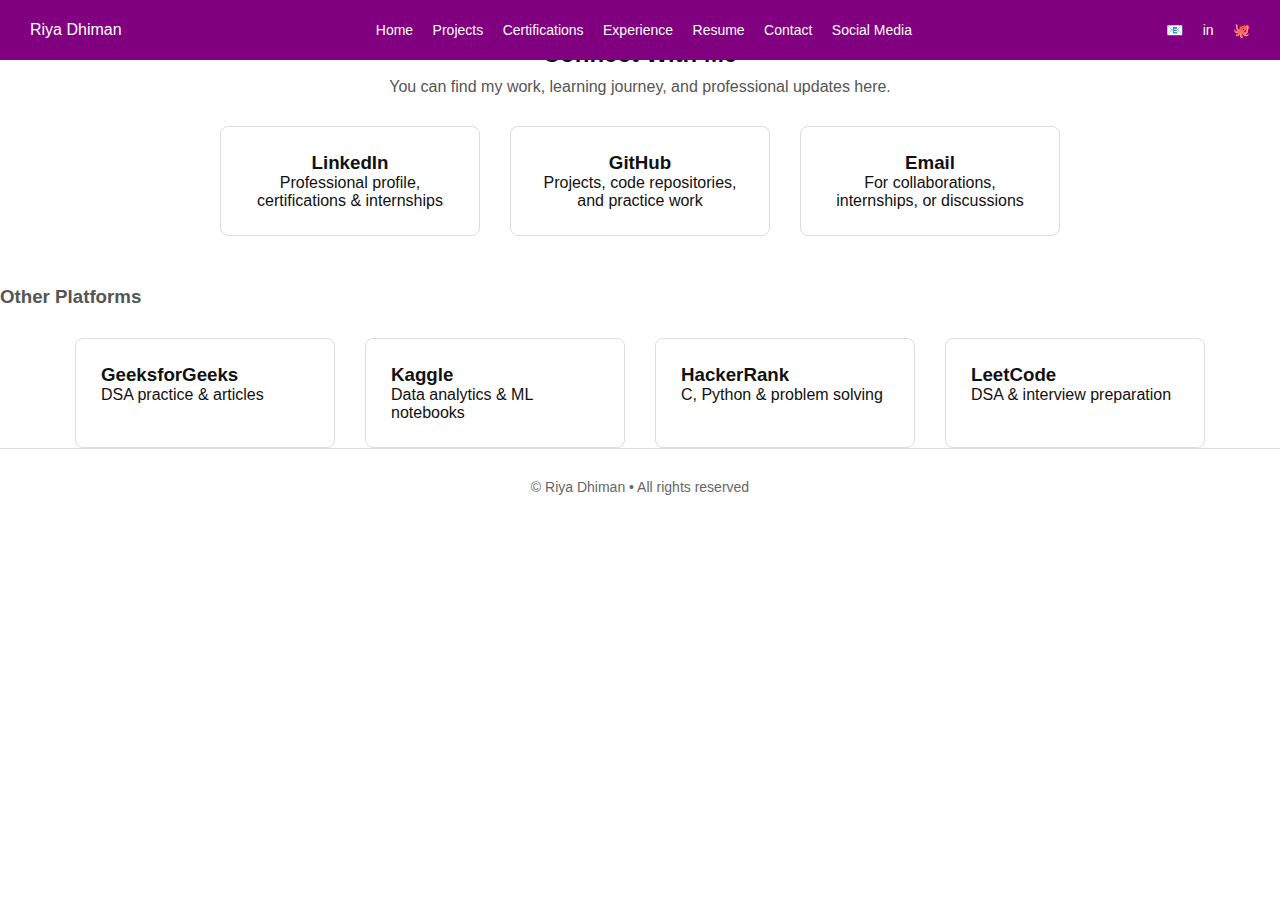
<file: social.html>
<!DOCTYPE html>
<html lang="en">
<head>
  <meta charset="UTF-8">
  <title>Social Media | Riya Dhiman</title>
  <link rel="stylesheet" href="style.css">
</head>
<body>

<header class="top-bar">
  <div class="name">Riya Dhiman</div>

  <nav class="nav-links">
    <a href="index.html">Home</a>
    <a href="projects.html">Projects</a>
    <a href="certifications.html">Certifications</a>
    <a href="experience.html">Experience</a>
    <a href="resume.html">Resume</a>
    <a href="contact.html">Contact</a>
    <a href="social.html">Social Media</a>
  </nav>

  <div class="icons">
    <a href="mailto:riyasdhiman25@gmail.com">📧</a>
    <a href="https://www.linkedin.com/in/riya-dhiman01" target="_blank">in</a>
    <a href="https://github.com/Riya0425" target="_blank">🐙</a>
  </div>
</header>

<section class="page active">

  <div class="social-container">
    <h2>Connect With Me</h2>
    <p class="social-sub">
      You can find my work, learning journey, and professional updates here.
    </p>

    <div class="social-grid">

      <a class="social-card" href="https://www.linkedin.com/in/riya-dhiman01" target="_blank">
        <h3>LinkedIn</h3>
        <p>Professional profile, certifications & internships</p>
      </a>

      <a class="social-card" href="https://github.com/Riya0425" target="_blank">
        <h3>GitHub</h3>
        <p>Projects, code repositories, and practice work</p>
      </a>

      <a class="social-card" href="https://mail.google.com/mail/?view=cm&to=riyasdhiman25@gmail.com">
        <h3>Email</h3>
        <p>For collaborations, internships, or discussions</p>
      </a>

    </div>
  </div>

<h3 class="social-sub">Other Platforms</h3>

<div class="social-grid">

  <a class="social-card" href="https://www.geeksforgeeks.org/profile/riyasdhb24e?from=explore" target="_blank">
    <h3>GeeksforGeeks</h3>
    <p>DSA practice & articles</p>
  </a>

  <a class="social-card" href="https://www.kaggle.com/riya25042006">
    <h3>Kaggle</h3>
    <p>Data analytics & ML notebooks</p>
  </a>

  <a class="social-card" href="https://www.hackerrank.com/profile/riyasdhiman25" target="_blank">
    <h3>HackerRank</h3>
    <p>C, Python & problem solving</p>
  </a>

  <a class="social-card" href="https://leetcode.com/u/riyadhiman25/" target="_blank">
    <h3>LeetCode</h3>
    <p>DSA & interview preparation</p>
  </a>

</div>


</section>

<footer class="footer">
  © Riya Dhiman • All rights reserved
</footer>

</body>
</html>
</file>
<file: style.css>
* {
  margin: 0;
  padding: 0;
  box-sizing: border-box;
}


body {
  font-family: Arial, sans-serif;
  color: #111;
}

/* NAVBAR */
.top-bar {
  position: fixed;
  top: 0;
  width: 100%;
  height: 60px;
  background: purple;
  color: white;
  padding: 0 30px;
  display: flex;
  align-items: center;
  justify-content: space-between;
  z-index: 1000;
}

.nav-links a,
.icons a {
  color: white;
  margin-left: 15px;
  text-decoration: none;
  font-size: 14px;
}

/* PAGE SYSTEM — FIXED */
.page {
  display: none;
}

.page.active,
.page:target {
  display: block;
  padding-top: 70px; /* ✅ EXACT navbar height + small gap */
}

/* ABOUT */
.about-section {
  max-width: 1100px;
  margin: auto;
  padding: 30px 40px 20px; /* ✅ REDUCED */
  text-align: center;
}

.about-content {
  display: flex;
  gap: 40px;
  justify-content: center;
  align-items: flex-start;
  margin-top: 20px;
  text-align: left;
}

.about-content img {
  width: 240px;
}

.about-text p {
  line-height: 1.6;
  margin-bottom: 10px;
}

/* TITLE LINE */
.line {
  width: 180px;
  height: 4px;
  background: darkred;
  margin: 10px auto 20px;
}

/* BLUE BOX */
.blue-box {
  background: purple;
  color: white;
  padding: 40px;
  margin: 20px 0;
  text-align: center;
}

/* INTERESTS */
.interest-section {
  max-width: 1100px;
  margin: auto;
  padding: 30px 40px;
}

.interest-full {
  margin-bottom: 40px;
}

.interest-two {
  display: flex;
  gap: 100px;
}

/* FOOTER */
.footer {
  text-align: center;
  padding: 30px;
  font-size: 14px;
  color: #666;
  border-top: 1px solid #ddd;
}

.project {
  margin-bottom: 20px;
}

.cert-card {
  display: flex;
  gap: 20px;
  margin-bottom: 25px;
  align-items: center;
}

.cert-card img {
  width: 140px;
  border: 1px solid #ddd;
}

.project-card {
  margin-bottom: 25px;
}

.project-card h4 {
  margin-bottom: 6px;
}

.experience-card {
  margin-bottom: 30px;
}

.experience-card h3 {
  margin-bottom: 6px;
}

.experience-card {
  display: flex;
  gap: 20px;
  margin-bottom: 30px;
  align-items: flex-start;
}

.exp-img {
  width: 120px;
  border: 1px solid #ddd;
}

.status {
  display: inline-block;
  padding: 4px 10px;
  font-size: 12px;
  margin: 6px 0;
  border-radius: 12px;
}

.completed {
  background: #e6f4ea;
  color: #137333;
}

.ongoing {
  background: #e8f0fe;
  color: #1a73e8;
}

/* CONTACT PAGE */
.contact-container {
  max-width: 1100px;
  margin: 80px auto;
  display: flex;
  gap: 60px;
  padding: 40px;
}

.contact-form {
  flex: 1;
}

.contact-form h2 {
  font-size: 28px;
  margin-bottom: 10px;
}

.contact-form p {
  margin-bottom: 20px;
  color: #444;
}

.contact-form label {
  display: block;
  margin: 15px 0 5px;
  font-weight: bold;
}

.name-row {
  display: flex;
  gap: 15px;
}

.contact-form input,
.contact-form textarea {
  width: 100%;
  padding: 10px;
  font-size: 14px;
}

.contact-form textarea {
  resize: vertical;
}

.contact-form button {
  margin-top: 20px;
  padding: 10px 20px;
  background: darkred;
  color: white;
  border: none;
  cursor: pointer;
}

/* RIGHT TEXT */
.contact-text {
  flex: 1;
  font-size: 15px;
  line-height: 1.6;
  color: #333;
  padding-top: 60px;
}

@media (max-width: 768px) {
  .contact-container {
    flex-direction: column;
    padding: 20px;
  }

  .contact-text {
    padding-top: 0;
  }
}

.social-container {
  max-width: 1000px;
  margin: auto;
  padding: 40px;
  text-align: center;
}

.social-sub {
  margin: 10px 0 30px;
  color: #555;
}

.social-grid {
  display: flex;
  gap: 30px;
  justify-content: center;
  flex-wrap: wrap;
}

.social-card {
  width: 260px;
  padding: 25px;
  border: 1px solid #ddd;
  border-radius: 8px;
  text-decoration: none;
  color: #111;
  transition: 0.3s;
}

.social-card:hover {
  background: purple;
  color: white;
  transform: translateY(-5px);
}

.resume-container {
  max-width: 1000px;
  margin: auto;
  padding: 100px 40px 40px;
  text-align: center;
}

.resume-sub {
  margin: 10px 0 20px;
  color: #555;
}

.resume-btn {
  display: inline-block;
  margin-bottom: 30px;
  padding: 10px 20px;
  background: #1f6fa8;
  color: white;
  text-decoration: none;
  border-radius: 5px;
}

.resume-viewer iframe {
  width: 100%;
  height: 600px;
  border: 1px solid #ddd;
}

@media (max-width: 768px) {
  .resume-container {
    padding: 90px 20px 30px;
  }

  .resume-btn {
    width: 100%;
    box-sizing: border-box;
  }

  .resume-viewer iframe {
    height: 450px;
  }
}

/* ===== PROJECT CARDS – HARD FIX ===== */

.project-card {
  display: block;
  background: #ffffff;
  border: 1px solid #ddd;
  border-radius: 10px;
  padding: 20px;
  margin: 20px 0;
  text-decoration: none;
}

/* FORCE TEXT VISIBILITY */
.project-card,
.project-card * {
  color: #111111 !important;
}

/* PROJECT TITLE */
.project-card h4 {
  font-size: 20px;
  margin-bottom: 8px;
}

/* DESCRIPTION */
.project-card p {
  margin: 6px 0;
  line-height: 1.6;
}

/* HOVER EFFECT */
.project-card:hover {
  background: #f5f9ff;
  border-color: #1f6fa8;
  cursor: pointer;
}

/* FIX: page title hidden behind navbar */
.page-content {
  padding-top: 110px; /* space below fixed navbar */
}

.page-title {
  margin-bottom: 20px;
}

.cert-link {
  text-decoration: none;
  color: inherit;
  display: block;
}

/*
.cert-card {
  display: flex;
  gap: 20px;
  padding: 16px;
  border: 1px solid #ddd;
  border-radius: 10px;
  margin-bottom: 20px;
  align-items: center;
  transition: 0.3s;
  background: #fff;
}

.cert-card img {
  width: 120px;
  height: auto;
  border-radius: 6px;
}

.cert-card:hover {
  transform: translateY(-4px);
  box-shadow: 0 6px 16px rgba(0,0,0,0.15);
}

.cert-info h4 {
  margin: 0;
}
*/
.cert-card {
  display: flex;
  align-items: center;
  gap: 20px;
  padding: 16px;
  margin-bottom: 20px;
  border: 1px solid #ddd;
  border-radius: 12px;
  background: #fff;
  transition: 0.3s ease;
}

.cert-card img {
  width: 130px;
  height: auto;
  object-fit: contain;
  border-radius: 8px;
  border: 1px solid #eee;
}

.cert-card:hover {
  transform: translateY(-4px);
  box-shadow: 0 8px 18px rgba(0,0,0,0.15);
}

.cert-text h4 {
  margin: 0 0 6px;
}

.cert-text p {
  margin: 0 0 8px;
  color: #444;
}

.cert-text a {
  color: #0a66c2;
  font-weight: 600;
  text-decoration: none;
}

.cert-text a:hover {
  text-decoration: underline;
}

@media (max-width: 768px) {
  .cert-card {
    flex-direction: column;
    text-align: center;
  }

  .cert-card img {
    width: 100%;
    max-width: 220px;
  }
}

.page,
.page.active {
  padding-top: 0 !important;
  margin-top: 0 !important;
}


.contact-container {
  margin-top: 0;
  padding-top: 90px; /* only navbar height */
  display: flex;
  gap: 50px;
  align-items: flex-start;
}

/* CERTIFICATION CARDS – SAFE POLISH */
.cert-card {
  display: flex;
  gap: 20px;
  align-items: center;
  padding: 18px;
  margin-bottom: 22px;
  border: 1px solid #ddd;
  border-radius: 12px;
  background: #fff;
  transition: 0.25s ease;
}

.cert-card img {
  width: 130px;
  height: auto;
  border-radius: 8px;
  border: 1px solid #eee;
}

.cert-card:hover {
  transform: translateY(-4px);
  box-shadow: 0 10px 22px rgba(0,0,0,0.12);
}

.cert-card a {
  color: #0a66c2;
  font-weight: 600;
  text-decoration: none;
}

.cert-card a:hover {
  text-decoration: underline;
}

/* MOBILE */
@media (max-width: 768px) {
  .cert-card {
    flex-direction: column;
    text-align: center;
  }

  .cert-card img {
    width: 100%;
    max-width: 220px;
  }
}

/* ===== FEATURED SECTION ===== */
.featured-section {
  max-width: 1100px;
  margin: 80px auto 40px;
  padding: 0 40px;
}

.featured-section h2 {
  text-align: center;
  margin-bottom: 40px;
}

.featured-grid {
  display: grid;
  grid-template-columns: repeat(2, 1fr);
  gap: 40px;
}

.featured-card {
  border: 1px solid #ddd;
  border-radius: 14px;
  padding: 24px;
  background: #fff;
  transition: 0.3s ease;
}

.featured-card:hover {
  transform: translateY(-6px);
  box-shadow: 0 12px 28px rgba(0,0,0,0.12);
}

.featured-tag {
  font-size: 12px;
  text-transform: uppercase;
  color: #1f6fa8;
  font-weight: 600;
}

.featured-card img {
  width: 100%;
  margin: 15px 0;
  border-radius: 10px;
}

.featured-card h3 {
  margin-bottom: 10px;
}

.featured-card p {
  color: #444;
  line-height: 1.6;
  margin-bottom: 15px;
}

.featured-card a {
  text-decoration: none;
  color: #1f6fa8;
  font-weight: 600;
}

/* ===== SUBTLE CTA ===== */
.home-cta {
  text-align: center;
  margin: 60px 0 40px;
}

.home-cta p {
  margin-bottom: 10px;
  color: #444;
}

.home-cta a {
  color: #1f6fa8;
  text-decoration: none;
  font-weight: 600;
}

/* ===== MOBILE ===== */
@media (max-width: 768px) {
  .featured-grid {
    grid-template-columns: 1fr;
  }
}
</file>
